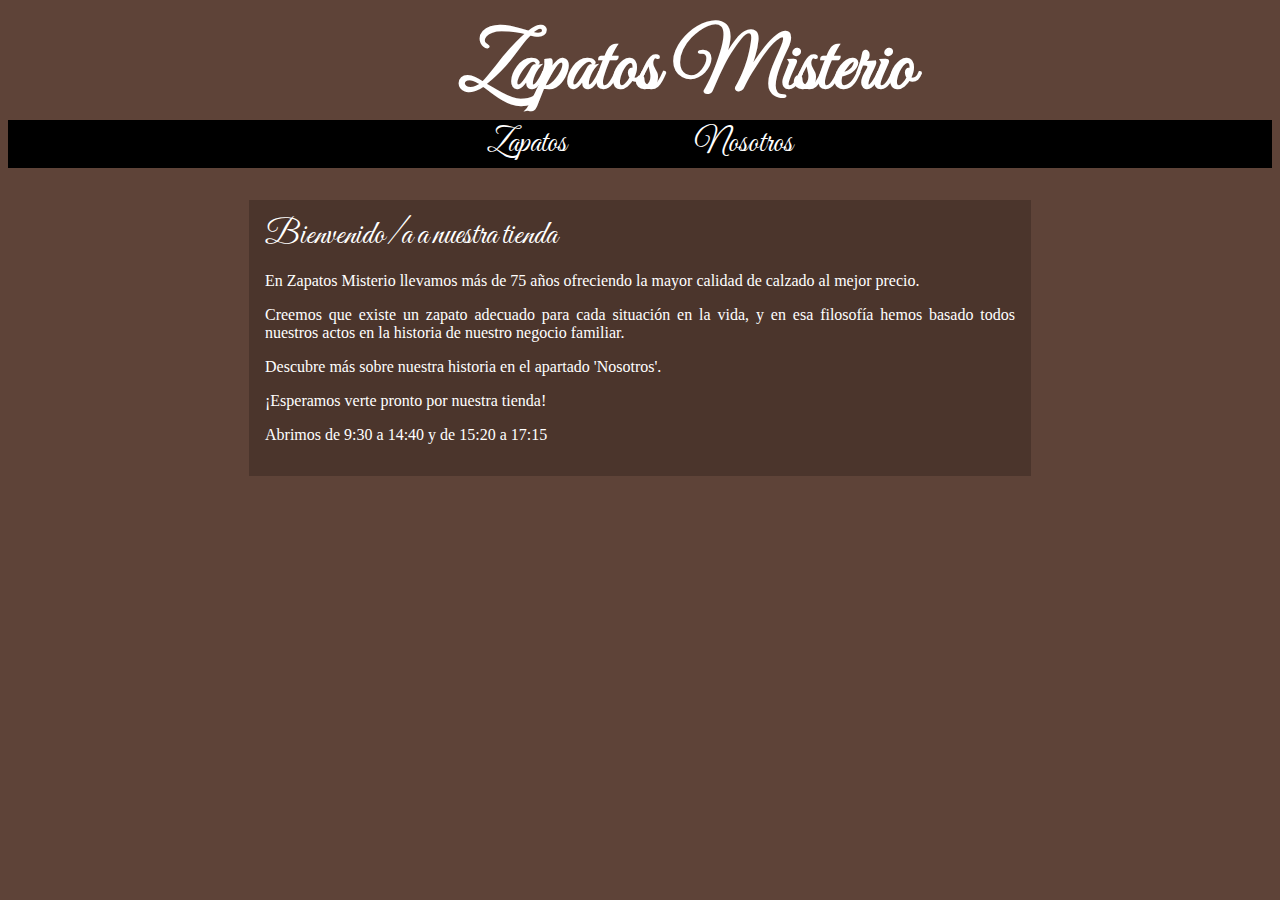
<file: index.html>
<!DOCTYPE html>
<html lang="es">
<head>
    <meta charset="UTF-8">
    <title>Zapatos Misterio</title>
    <link rel="stylesheet" href="css/style.css">
    <link rel="shortcut icon" href="https://cdn.pixabay.com/photo/2020/01/28/12/29/mens-shoes-4799688_1280.png" type="image/x-icon">
</head>
<body>
    <header><div id="logo"></div> <a href=".">Zapatos Misterio</a></header>
    <nav><a href="zapatos">Zapatos</a><a href="nosotros">Nosotros</a></nav>
    <section>
        <h1>Bienvenido/a a nuestra tienda</h1>
        <p>En Zapatos Misterio llevamos más de 75 años ofreciendo la mayor calidad de calzado al mejor precio.</p>
        <p>Creemos que existe un zapato adecuado para cada situación en la vida, y en esa filosofía hemos basado todos nuestros actos en la historia de nuestro negocio familiar.</p>
        <p>Descubre más sobre nuestra historia en el apartado 'Nosotros'.</p>
        <p>¡Esperamos verte pronto por nuestra tienda!</p>
        <p>Abrimos de 9:30 a 14:40 y de 15:20 a 17:15</p>
    </section>
</body>
</html>
</file>
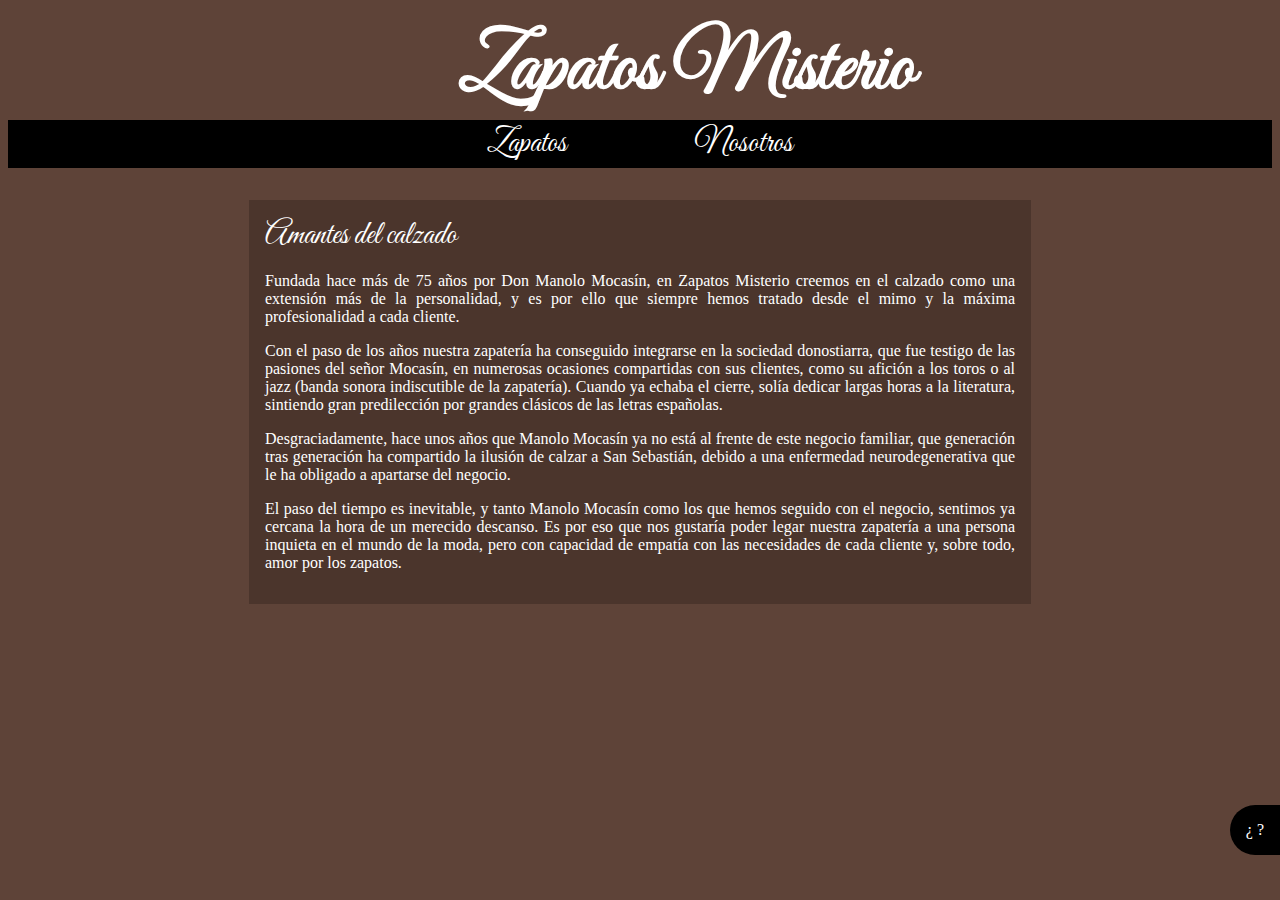
<file: nosotros/index.html>
<!DOCTYPE html>
<html lang="es">
<head>
    <meta charset="UTF-8">
    <title>Zapatos Misterio</title>
    <link rel="stylesheet" href="../css/style.css">
    <link rel="shortcut icon" href="https://cdn.pixabay.com/photo/2020/01/28/12/29/mens-shoes-4799688_1280.png" type="image/x-icon">
</head>
<body>
    <header><div id="logo"></div> <a href="..">Zapatos Misterio</a></header>
    <nav><a href="../zapatos">Zapatos</a><a href=".">Nosotros</a></nav>
    <section>
        <h1>Amantes del calzado</h1>
        <p>Fundada hace más de 75 años por Don Manolo Mocasín, en Zapatos Misterio creemos en el calzado como una extensión más de la personalidad, y es por ello que siempre hemos tratado desde el mimo y la máxima profesionalidad a cada cliente.</p>
        <p>Con el paso de los años nuestra zapatería ha conseguido integrarse en la sociedad donostiarra, que fue testigo de las pasiones del señor Mocasín, en numerosas ocasiones compartidas con sus clientes, como su afición a los toros o al jazz (banda sonora indiscutible de la zapatería). Cuando ya echaba el cierre, solía dedicar largas horas a la literatura, sintiendo gran predilección por grandes clásicos de las letras españolas.</p>
        <p>Desgraciadamente, hace unos años que Manolo Mocasín ya no está al frente de este negocio familiar, que generación tras generación ha compartido la ilusión de calzar a San Sebastián, debido a una enfermedad neurodegenerativa que le ha obligado a apartarse del negocio.</p>
        <p>El paso del tiempo es inevitable, y tanto Manolo Mocasín como los que hemos seguido con el negocio, sentimos ya cercana la hora de un merecido descanso. Es por eso que nos gustaría poder legar nuestra zapatería a una persona inquieta en el mundo de la moda, pero con capacidad de empatía con las necesidades de cada cliente y, sobre todo, amor por los zapatos.</p>
    </section>
    <div id="hidden_element"><a href="../puzzles/03512.html" target="blank">¿ ?</a></div>
</body>
</html>
</file>
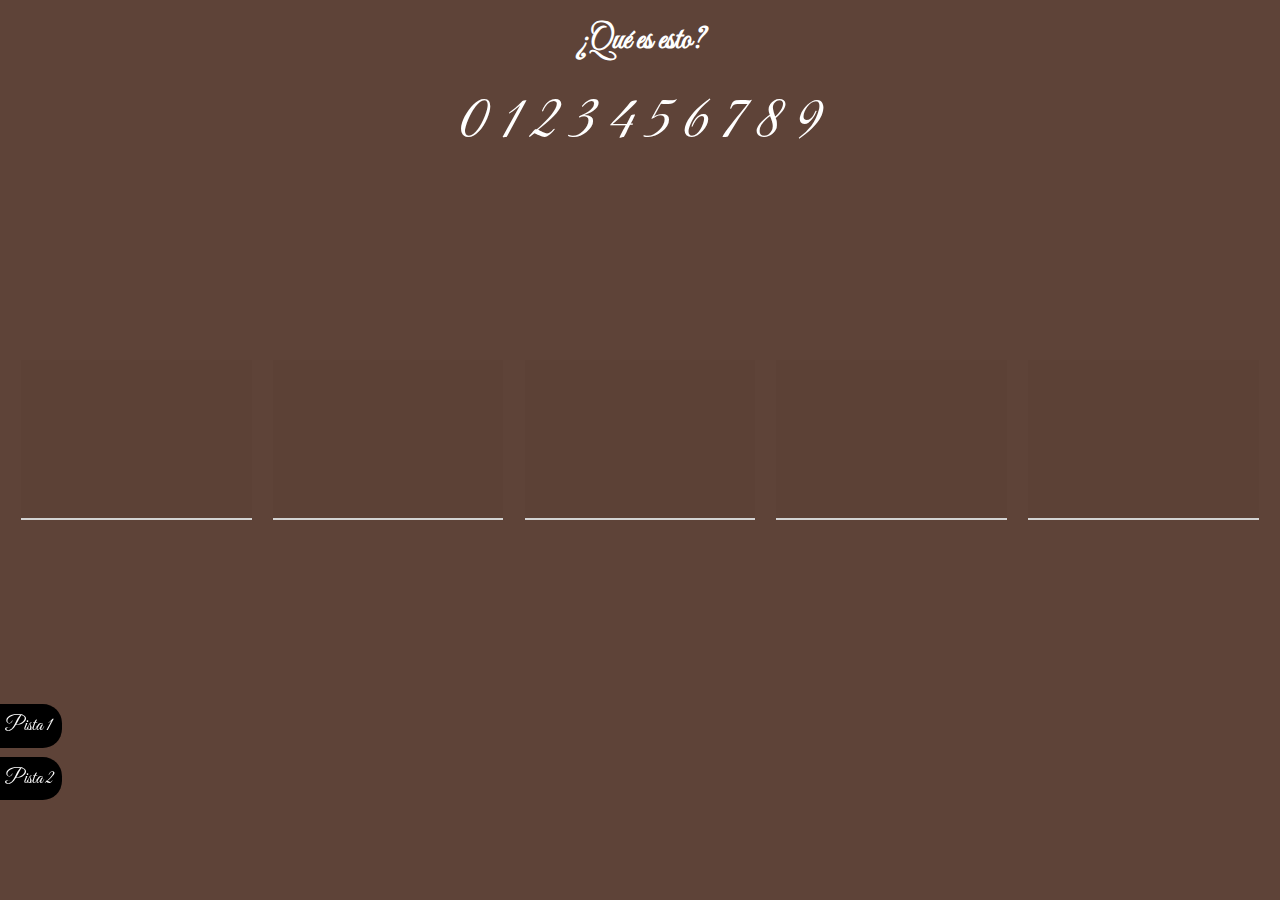
<file: puzzles/03512.html>
<!DOCTYPE html>
<html lang="es">
<head>
    <meta charset="UTF-8">
    <script src="js/03512.js"></script>
    <link rel="stylesheet" href="css/03512.css">
    <link rel="stylesheet" href="css/pistas.css">
    <link rel="shortcut icon" href="https://cdn.pixabay.com/photo/2020/01/28/12/29/mens-shoes-4799688_1280.png" type="image/x-icon">
    <title>¿Qué es esto?</title>
</head>
<body>
    <header><h1>¿Qué es esto?</h1></header>
    <div id="numbers">
        
    </div>
    <div id="containers">
        <div class="container" id="cont1"></div>
        <div class="container" id="cont2"></div>
        <div class="container" id="cont3"></div>
        <div class="container" id="cont4"></div>
        <div class="container" id="cont5"></div>
    </div>
    <div id="pistas">
        <div class="pista" onclick="pista1()">Pista 1</div>
        <div class="pista" onclick="pista2()">Pista 2</div>
    </div>
</body>
</html>
</file>
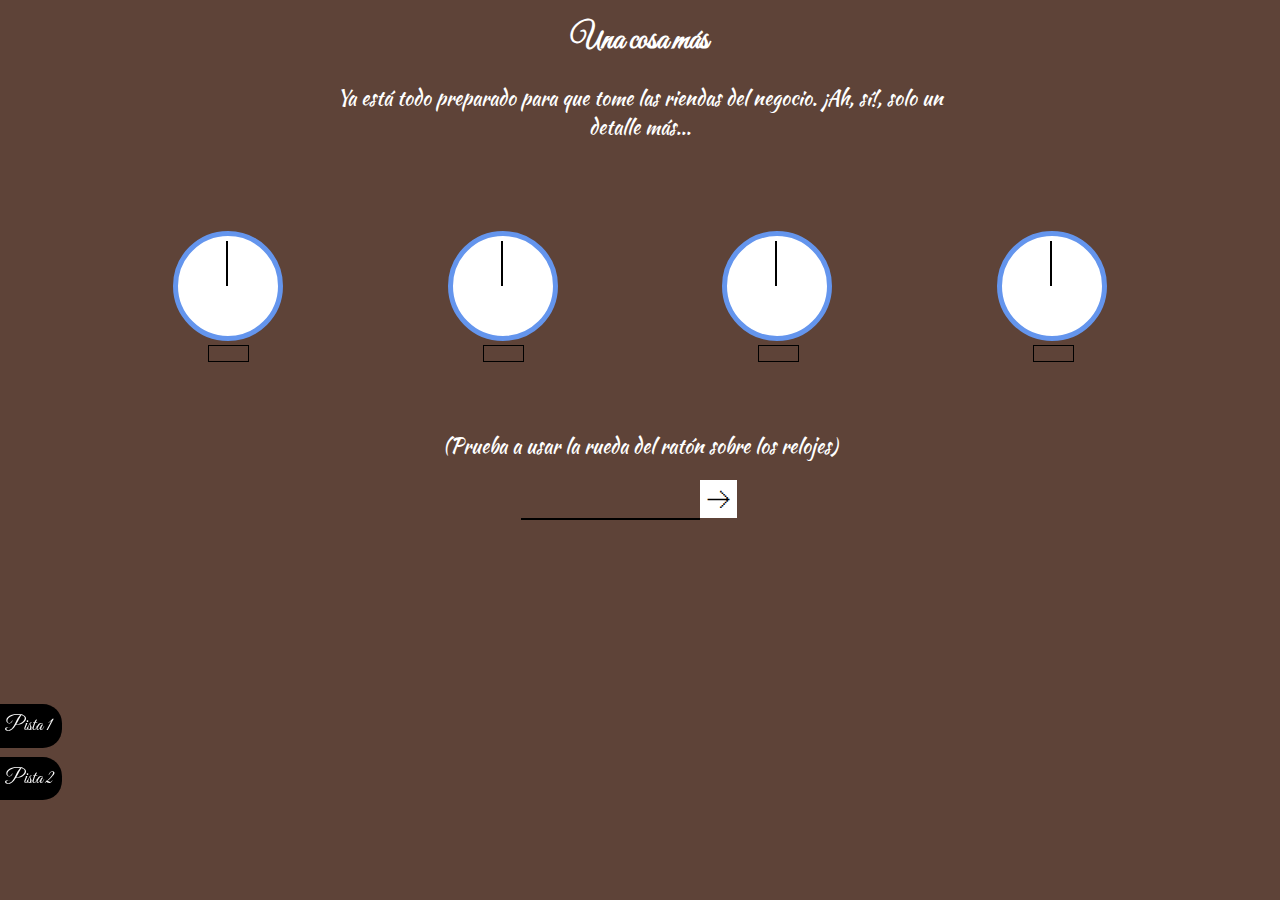
<file: puzzles/detalle.html>
<!DOCTYPE html>
<html lang="en">
<head>
    <meta charset="UTF-8">
    <link rel="stylesheet" href="css/detalle.css">
    <link rel="stylesheet" href="css/pistas.css">
    <link rel="shortcut icon" href="https://cdn.pixabay.com/photo/2020/01/28/12/29/mens-shoes-4799688_1280.png" type="image/x-icon">
    <script src="js/detalle.js"></script>
    <title>Detalle</title>
</head>
<body>
    <header><h1>Una cosa más</h1></header>
    <p>Ya está todo preparado para que tome las riendas del negocio. ¡Ah, sí!, solo un detalle más...</p>
    <div id="relojes">
        <div class="reloj" data-pos="0">
            <div class="horas"></div>
            <div class="mins"></div>
            <div class="screen"></div>
        </div>
        <div class="reloj" data-pos="0">
            <div class="horas"></div>
            <div class="mins"></div>
            <div class="screen"></div>
        </div>
        <div class="reloj" data-pos="0">
            <div class="horas"></div>
            <div class="mins"></div>
            <div class="screen"></div>
        </div>
        <div class="reloj" data-pos="0">
            <div class="horas"></div>
            <div class="mins"></div>
            <div class="screen"></div>
        </div>
    </div>
    <p>(Prueba a usar la rueda del ratón sobre los relojes)</p>

    <input type="text" id="input"><button onclick="check()">🡢</button><div id="incorrect" class="transparent">❌</div>

    <div id="pistas">
        <div class="pista" onclick="pista1()">Pista 1</div>
        <div class="pista" onclick="pista2()">Pista 2</div>
    </div>
</body>
</html>
</file>
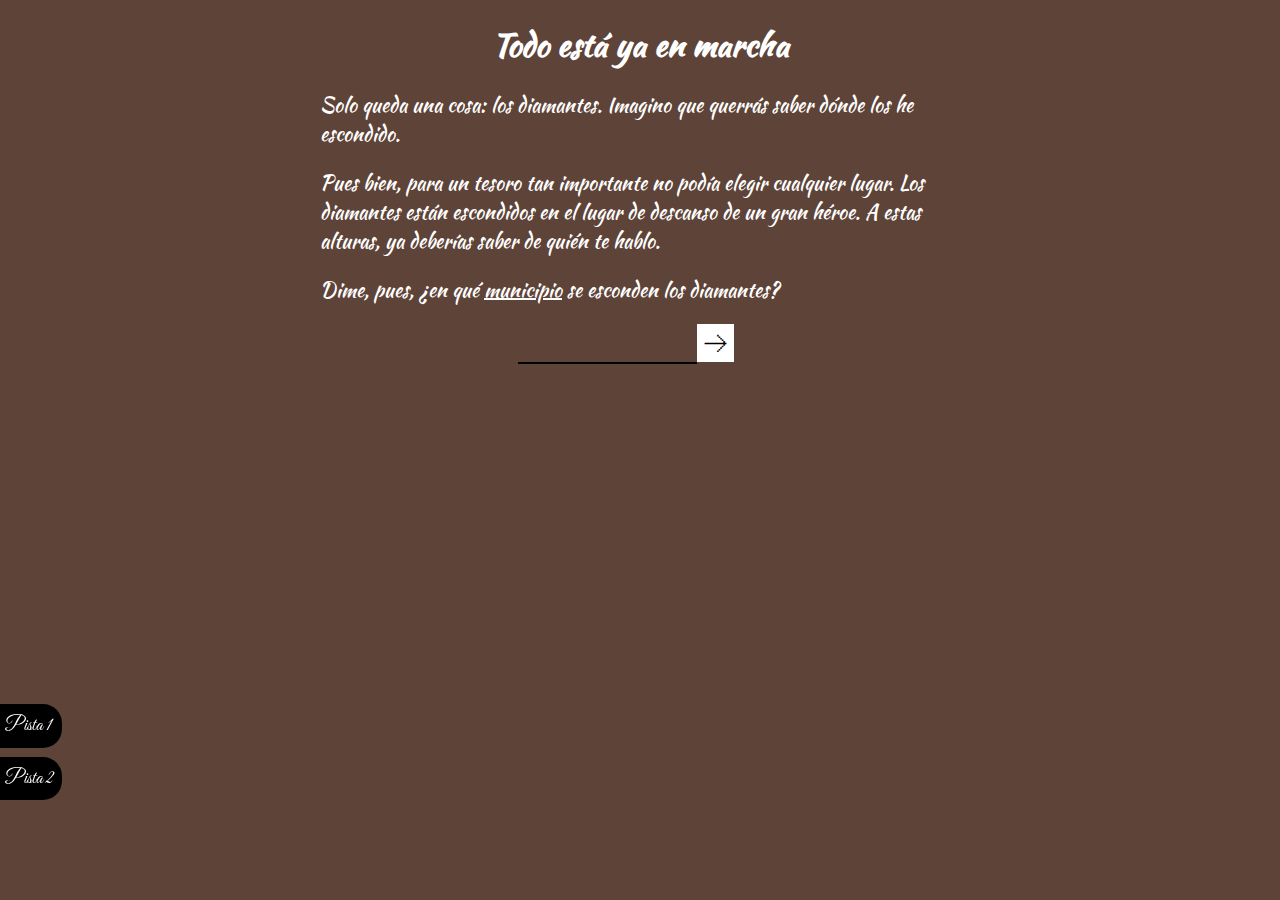
<file: puzzles/final.html>
<!DOCTYPE html>
<html lang="es">
<head>
    <meta charset="UTF-8">
    <link rel="stylesheet" href="css/legado.css">
    <link rel="stylesheet" href="css/pistas.css">
    <script src="js/final.js"></script>
    <link rel="shortcut icon" href="https://cdn.pixabay.com/photo/2020/01/28/12/29/mens-shoes-4799688_1280.png" type="image/x-icon">
    <title>Final</title>
</head>
<body>
    <h1>Todo está ya en marcha</h1>
    <p>Solo queda una cosa: los diamantes. Imagino que querrás saber dónde los he escondido.</p>
    <p>Pues bien, para un tesoro tan importante no podía elegir cualquier lugar. Los diamantes están escondidos en el lugar de descanso de un gran héroe. A estas alturas, ya deberías saber de quién te hablo.</p>
    <p>Dime, pues, ¿en qué <u>municipio</u> se esconden los diamantes?</p>
    <input type="text" id="input"><button onclick="check()">🡢</button><div id="incorrect" class="transparent">❌</div>
    <div id="pistas">
        <div class="pista" onclick="pista1()">Pista 1</div>
        <div class="pista" onclick="pista2()">Pista 2</div>
    </div>
</body>
</html>
</file>
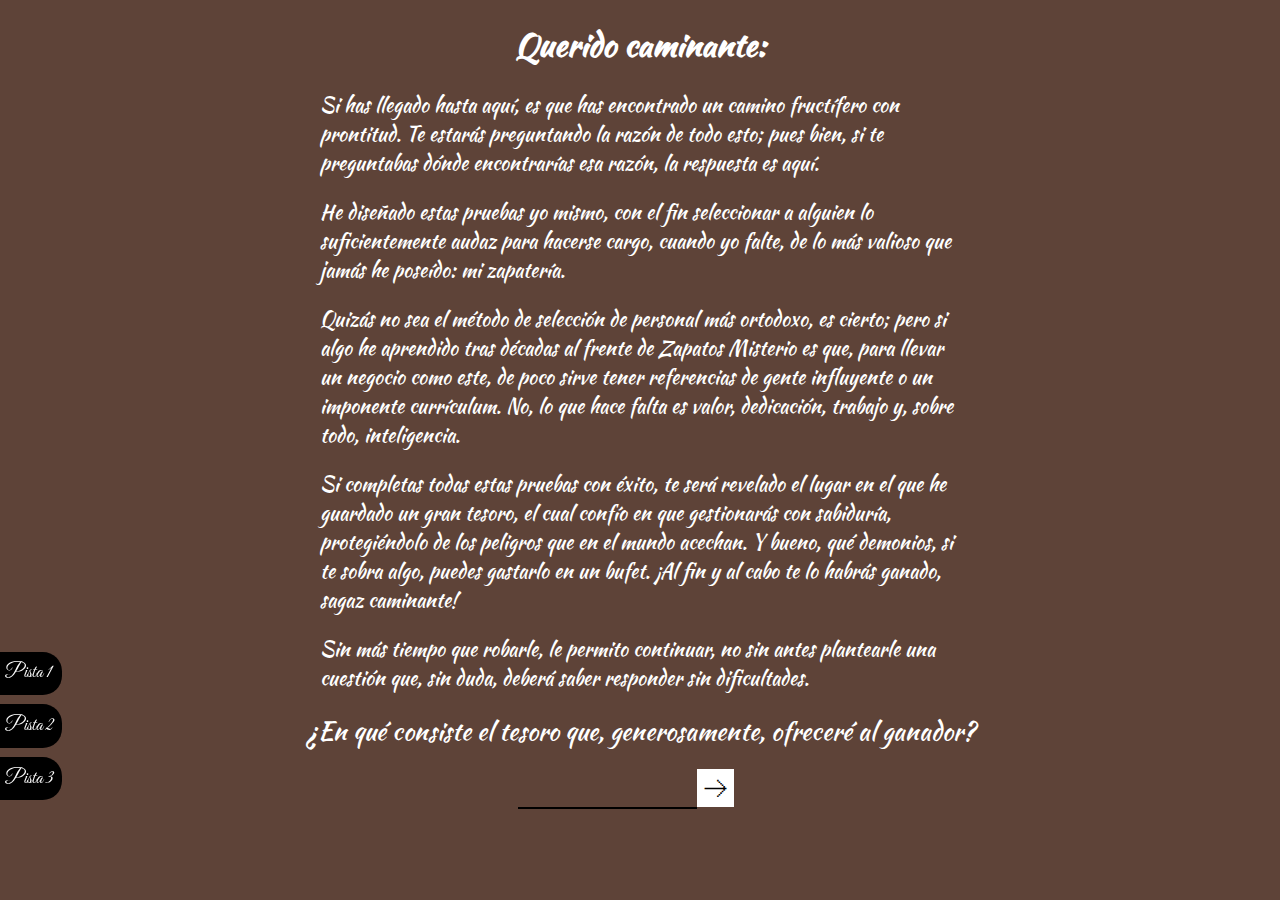
<file: puzzles/legado.html>
<!DOCTYPE html>
<html lang="es">
<head>
    <meta charset="UTF-8">
    <script src="js/legado.js"></script>
    <link rel="stylesheet" href="css/pistas.css">
    <link rel="stylesheet" href="css/legado.css">
    <link rel="shortcut icon" href="https://cdn.pixabay.com/photo/2020/01/28/12/29/mens-shoes-4799688_1280.png" type="image/x-icon">
    <title>Querido caminante</title>
</head>
<body>
    <header><h1>Querido caminante:</h1></header>
    <p>Si has llegado hasta aquí, es que has encontrado un camino fructífero con prontitud. Te estarás preguntando la razón de todo esto; pues bien, si te preguntabas dónde encontrarías esa razón, la respuesta es aquí.</p>
    <p>He diseñado estas pruebas yo mismo, con el fin seleccionar a alguien lo suficientemente audaz para hacerse cargo, cuando yo falte, de lo más valioso que jamás he poseído: mi zapatería.</p>
    <p>Quizás no sea el método de selección de personal más ortodoxo, es cierto; pero si algo he aprendido tras décadas al frente de Zapatos Misterio es que, para llevar un negocio como este, de poco sirve tener referencias de gente influyente o un imponente currículum. No, lo que hace falta es valor, dedicación, trabajo y, sobre todo, inteligencia.</p>
    <p>Si completas todas estas pruebas con éxito, te será revelado el lugar en el que he guardado un gran tesoro, el cual confío en que gestionarás con sabiduría, protegiéndolo de los peligros que en el mundo acechan. Y bueno, qué demonios, si te sobra algo, puedes gastarlo en un bufet. ¡Al fin y al cabo te lo habrás ganado, sagaz caminante!</p>
    <p>Sin más tiempo que robarle, le permito continuar, no sin antes plantearle una cuestión que, sin duda, deberá saber responder sin dificultades.</p>
    <h2>¿En qué consiste el tesoro que, generosamente, ofreceré al ganador?</h2>
    <input type="text" id="input"><button onclick="check()">🡢</button><div id="incorrect" class="transparent">❌</div>
    <div id="pistas">
        <div class="pista" onclick="pista1()">Pista 1</div>
        <div class="pista" onclick="pista2()">Pista 2</div>
        <div class="pista" onclick="pista3()">Pista 3</div>
    </div>
</body>
</html>
</file>
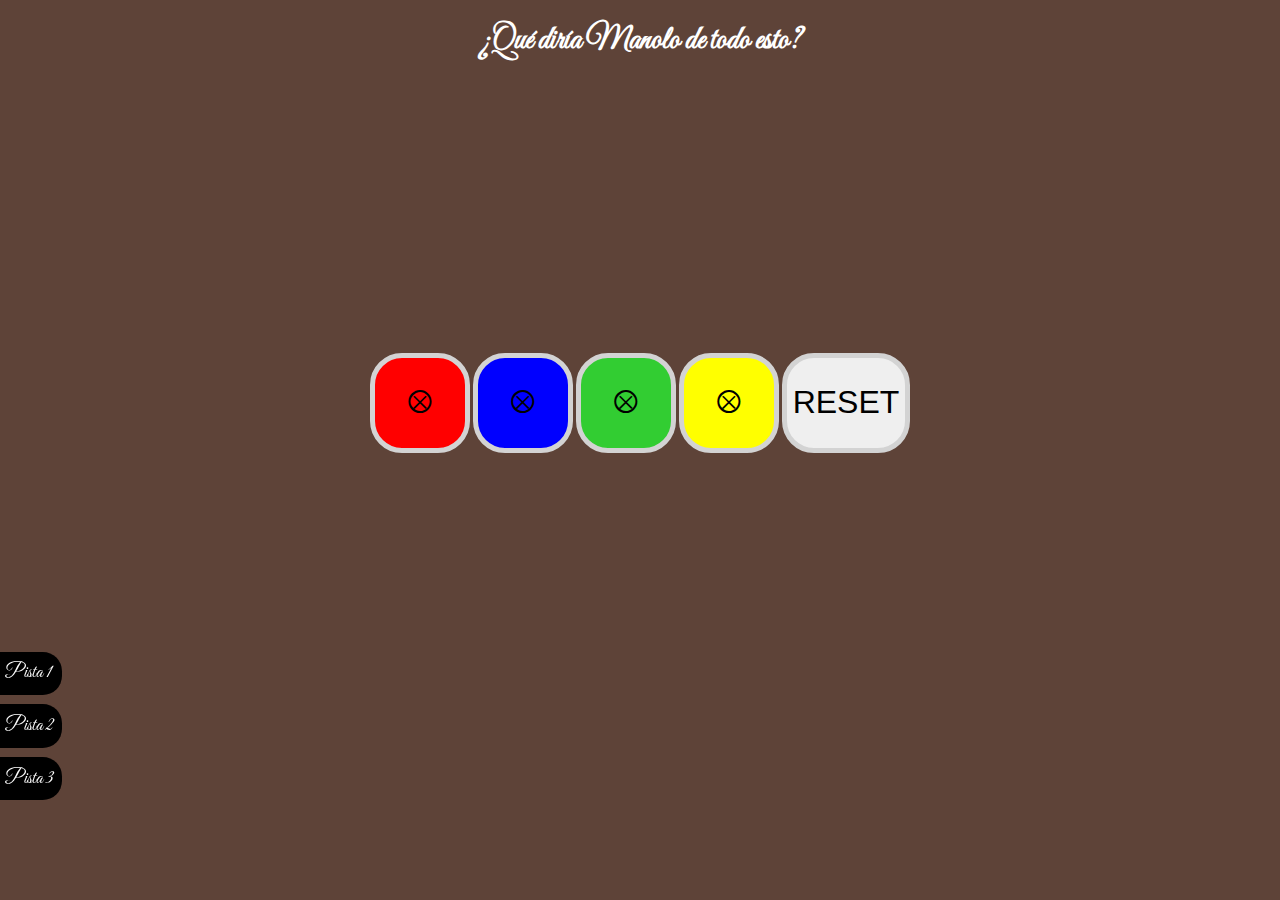
<file: puzzles/manolodice.html>
<!DOCTYPE html>
<html lang="es">
<head>
    <meta charset="UTF-8">
    <link rel="stylesheet" href="css/manolodice.css">
    <link rel="stylesheet" href="css/pistas.css">
    <script src="js/manolodice.js"></script>
    <link rel="shortcut icon" href="https://cdn.pixabay.com/photo/2020/01/28/12/29/mens-shoes-4799688_1280.png" type="image/x-icon">
    <title>¿Qué diría Manolo de todo esto?</title>
</head>
<body>
    <header><h1>¿Qué diría Manolo de todo esto?</h1></header>
    <button id="red" onclick="redClick()">⮾</button>
    <button id="blue" onclick="blueClick()">⮾</button>
    <button id="green" onclick="greenClick()">⮾</button>
    <button id="yellow" onclick="yellowClick()">⮾</button>
    <button id="reset" onclick="reset()">RESET</button>
    <div id="pistas">
        <div class="pista" onclick="pista1()">Pista 1</div>
        <div class="pista" onclick="pista2()">Pista 2</div>
        <div class="pista" onclick="pista3()">Pista 3</div>
    </div>
</body>
</html>
</file>
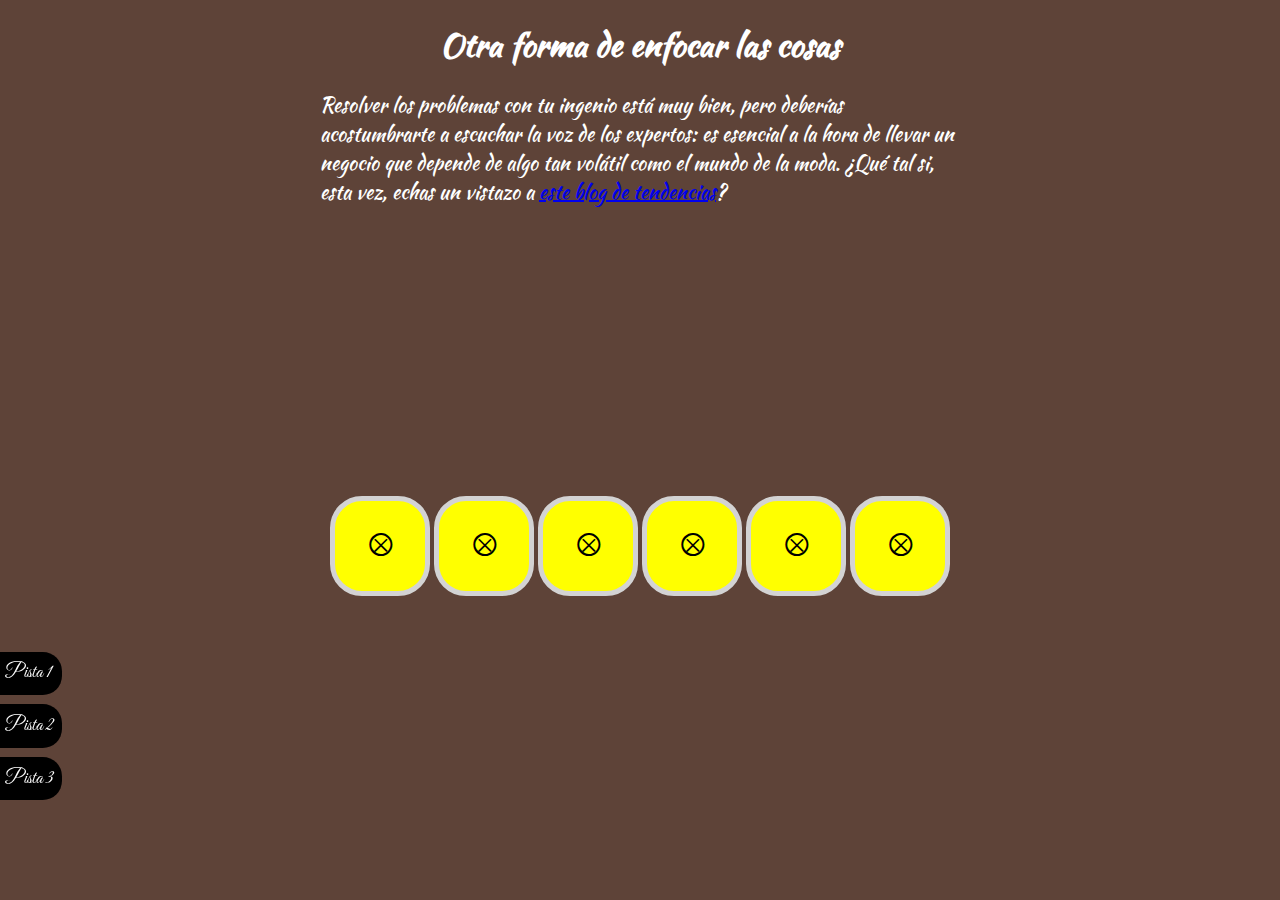
<file: puzzles/tendencias.html>
<!DOCTYPE html>
<html lang="es">
<head>
    <meta charset="UTF-8">
    <link rel="stylesheet" href="css/tendencias.css">
    <link rel="stylesheet" href="css/pistas.css">
    <script src="js/tendencias.js"></script>
    <link rel="shortcut icon" href="https://cdn.pixabay.com/photo/2020/01/28/12/29/mens-shoes-4799688_1280.png" type="image/x-icon">
    <title>Tendencias</title>
</head>
<body>
    <h1>Otra forma de enfocar las cosas</h1>
    <p>Resolver los problemas con tu ingenio está muy bien, pero deberías acostumbrarte a escuchar la voz de los expertos: es esencial a la hora de llevar un negocio que depende de algo tan volátil como el mundo de la moda. ¿Qué tal si, esta vez, echas un vistazo a <a href="https://juanisstyle.blogspot.com/" target="_blank">este blog de tendencias</a>?</p>
    <button class="yellow" onclick="switchClass(0); check()">⮾</button>
    <button class="yellow" onclick="switchClass(1); check()">⮾</button>
    <button class="yellow" onclick="switchClass(2); check()">⮾</button>
    <button class="yellow" onclick="switchClass(3); check()">⮾</button>
    <button class="yellow" onclick="switchClass(4); check()">⮾</button>
    <button class="yellow" onclick="switchClass(5); check()">⮾</button>
    <div id="pistas">
        <div class="pista" onclick="pista1()">Pista 1</div>
        <div class="pista" onclick="pista2()">Pista 2</div>
        <div class="pista" onclick="pista3()">Pista 3</div>
    </div>
</body>
</html>
</file>
<file: css/style.css>
@import url('https://fonts.googleapis.com/css2?family=Great+Vibes&display=swap');

body {
    background-color: #5e4338;
    /* font-size: 27px; */
    color: white;
}

header {
    font-family: 'Great Vibes', cursive;
    font-weight: bold;
    font-size: 5rem;
    text-align: center;
    /* color: white; */
}
header a{
    color: inherit;
    text-decoration: none;
}

#logo {
    display: inline-block;
    background-image: url('https://cdn.pixabay.com/photo/2020/01/28/12/29/mens-shoes-4799688_1280.png');
    width: 1em;
    height: 1em;
    background-size: 100%;
    background-position: bottom;
    background-repeat: no-repeat;
    filter: invert();
}

nav {
    font-family: 'Great Vibes', cursive;
    text-align: center;
    font-size: 2rem;
    background-color: black;
}
nav a{
    display: inline-block;
    color: inherit;
    margin: 0 1em;
    padding: 0 1em;
    text-decoration: none;
    line-height: 1.5em;
}
nav a:hover {
    background-color: #ffffff33;
}

section {
    margin: auto;
    max-width: 750px;
    margin-top: 2em;
    background-color: #00000033;
    padding: 1em;
    text-align: justify;
}
section h1:first-of-type {
    margin-top: 0;
}
h1 {
    margin: .5em 0;
    font-family: 'Great Vibes', cursive;
    font-size: 2em;
    font-weight: lighter;
}
p {
    font-family: "Book Antiqua", Georgia, 'Times New Roman', Times, serif;
}

article {
    margin: auto;
    max-width: 750px;
    margin-top: 2em;
    background-color: #00000033;
    padding: 1em;
    min-height: calc(250px + 3.5em);
}

article img {
    max-height: 250px;
    max-width: 250px;
    float: left;
    margin-right: 5px;
}
article h1:first-of-type {
    margin-top: 0;
}

article.novedad {
    background-color: #ffffff40;
}






#hidden_element {
    position: fixed;
    right: 0;
    bottom: 5vh;
    background-color: black;
    padding: 1em;
    border-radius: 50% 0 0 50%;
}
#hidden_element a {
    display: inline-block;
    text-decoration: none;
    color: inherit;
    animation-name: anim2;
    animation-duration: 10s;
    animation-timing-function: linear;
    animation-iteration-count: infinite;
}

/* @keyframes anim1 {
    0% {right: -100%;}
    100% {right: 0;}
} */

@keyframes anim2 {
    0% {transform: rotate(0deg);}
    50% {transform: rotate(180deg);}
    100% {transform: rotate(360deg);}
}
</file>
<file: puzzles/css/03512.css>
@import url('https://fonts.googleapis.com/css2?family=Great+Vibes&display=swap');

body {
    color: white;
    background-color: #5e4338;
    font-family: 'Great Vibes', cursive;
    text-align: center;
    margin: 0;
}
body>h1>a {
    color: white;
}

#numbers {
    display: flex;
    flex-direction: row;
    justify-content: center;
    position: absolute;
    width: 100%;
}

.number {
    display: inline-block;
    font-size: 4rem;
    margin: 0 .1em;
}
.number:hover {
    cursor: grab;
}

#containers {
    display: flex;
    flex-direction: row;
    justify-content: space-evenly;
    position: absolute;
    width: 100%;
    top: 40%;
    height: 10em;
}
.container {
    text-align: center;
    line-height: 2em;
    border-bottom: 2px solid lightgray;
    background-color: #00000005;
    width: 18%;
    font-size: 4rem;
}






@media (max-width: 600px) {
    #containers {
        width: 100%;
    }
}
</file>
<file: puzzles/css/pistas.css>
#pistas {
    font-family: 'Great Vibes', cursive;
    font-size: 1rem;
    position: fixed;
    bottom: 10%;
    left: 0;
}

.pista {
    font-size: 1.2em;
    background-color: black;
    margin: .5em 0;
    padding: .5em;
    position: relative;
    left: -5px;
    border-radius: 0 1em 1em 0;
    transition-duration: .1s;
}
.pista:hover {
    cursor: pointer;
    left: 0;
}
</file>
<file: puzzles/css/detalle.css>
@import url('https://fonts.googleapis.com/css2?family=Great+Vibes&display=swap');
@import url('https://fonts.googleapis.com/css2?family=Kaushan+Script&display=swap');

body {
  color: white;
  background-color: #5e4338;
  font-family: monospace;
  text-align: center;
}
h1 {
  font-family: 'Great Vibes', cursive;
  color: white;
}
h1>a {
  color: inherit;
}

p {
    font-family: 'Kaushan Script';
    font-size: 20px;
    font-weight: lighter;
    max-width: 50vw;
    margin: auto;
    margin-bottom: 1em;
}

h2 {
    font-size: 25px;
    font-weight: lighter;
}

input, button {
    border: 0;
    background-color: inherit;
    font-size: 25px;
    font-family: 'Kaushan Script';
    text-align: center;
}
input {
    border-bottom: 2px solid black;
    width: 7em;
    color: white;
}
button {
    background-color: white;
}
button:hover {
    background-color: #ddd;
    cursor: pointer;
}

#relojes{
  margin: 10vh auto;
/*   padding: 2em auto; */
  display: flex;
  width: 100%;
  justify-content: space-evenly;
}

.reloj {
  display: inline-block;
  width: 100px;
  height: 100px;
  /*! margin-bottom: 3em; */
  border: 5px solid cornflowerblue;
  border-radius: 50%;
  background-color: white;
}

.horas {
  width: 2px;
  height: 25px;
  background-color: black;
  position: relative;
  left: calc(50% - 2px);
  top: calc(50% - 25px);
  transform-origin: bottom;
}

.mins {
  width: 2px;
  height: 45px;
  background-color: black;
  position: relative;
  left: calc(50% - 2px);
  top: -20px;
  transform-origin: bottom;
}

.screen {
  width: 3em;
  height: 1.2em;
  border: 1px solid black;
  position: relative;
  bottom: -3em;
  left: calc(50% - 1.5em);
}


#incorrect {
    display: inline-block;
    margin-left: .5em;
    transition-duration: .3s;
}
.transparent {
    opacity: 0;
}
</file>
<file: puzzles/css/legado.css>
@import url('https://fonts.googleapis.com/css2?family=Great+Vibes&display=swap');
@import url('https://fonts.googleapis.com/css2?family=Kaushan+Script&display=swap');
body {
    color: white;
    background-color: #5e4338;
    font-family: 'Kaushan Script', 'Great Vibes', cursive;
    text-align: center;
}
body>h1>a {
    font-family: 'Great Vibes', cursive;
    color: white;
}

p {
    font-family: 'Kaushan Script';
    font-size: 20px;
    font-weight: lighter;
    max-width: 50vw;
    margin: auto;
    text-align: left;
    margin-bottom: 1em;
}

h2 {
    font-size: 25px;
    font-weight: lighter;
}

input, button {
    border: 0;
    background-color: inherit;
    font-size: 25px;
    font-family: 'Kaushan Script';
    text-align: center;
}
input {
    border-bottom: 2px solid black;
    width: 7em;
    color: white;
}
button {
    background-color: white;
}
button:hover {
    background-color: #ddd;
    cursor: pointer;
}

#incorrect {
    display: inline-block;
    margin-left: .5em;
    transition-duration: .3s;
}
.transparent {
    opacity: 0;
}

@media (max-width: 600px) {
    p{
        max-width: 100%;
    }
}
</file>
<file: puzzles/css/manolodice.css>
@import url('https://fonts.googleapis.com/css2?family=Great+Vibes&display=swap');

body {
    color: white;
    background-color: #5e4338;
    font-family: 'Great Vibes', cursive;
    text-align: center;
}
body>h1>a {
    color: white;
}

button {
    min-width: 100px;
    min-height: 100px;
    border: 5px solid lightgray;
    display: inline-block;
    font-size: 2rem;
    border-radius: 1em;
    margin-top: 30vh;
}
button:hover {
    cursor: pointer;
}

#red {
    background-color: red;
}
#blue {
    background-color: blue;
}
#green {
    background-color: limegreen;
}
#yellow {
    background-color: yellow;
}
</file>
<file: puzzles/css/tendencias.css>
@import url('https://fonts.googleapis.com/css2?family=Great+Vibes&display=swap');
@import url('https://fonts.googleapis.com/css2?family=Kaushan+Script&display=swap');
body {
    color: white;
    background-color: #5e4338;
    font-family: 'Kaushan Script', 'Great Vibes', cursive;
    text-align: center;
}
body>h1>a {
    /* font-family: 'Great Vibes', cursive; */
    color: white;
}

p {
    font-family: 'Kaushan Script';
    font-size: 20px;
    font-weight: lighter;
    max-width: 50vw;
    margin: auto;
    text-align: left;
    margin-bottom: 1em;
}

button {
    min-width: 100px;
    min-height: 100px;
    border: 5px solid lightgray;
    display: inline-block;
    font-size: 2rem;
    border-radius: 1em;
    margin-top: 30vh;
}
button:hover {
    cursor: pointer;
}

.red {
    background-color: red;
}
.blue {
    background-color: blue;
}
.green {
    background-color: limegreen;
}
.yellow {
    background-color: yellow;
}

@media (max-width: 600px) {
    p{
        max-width: 100%;
    }
}
</file>
